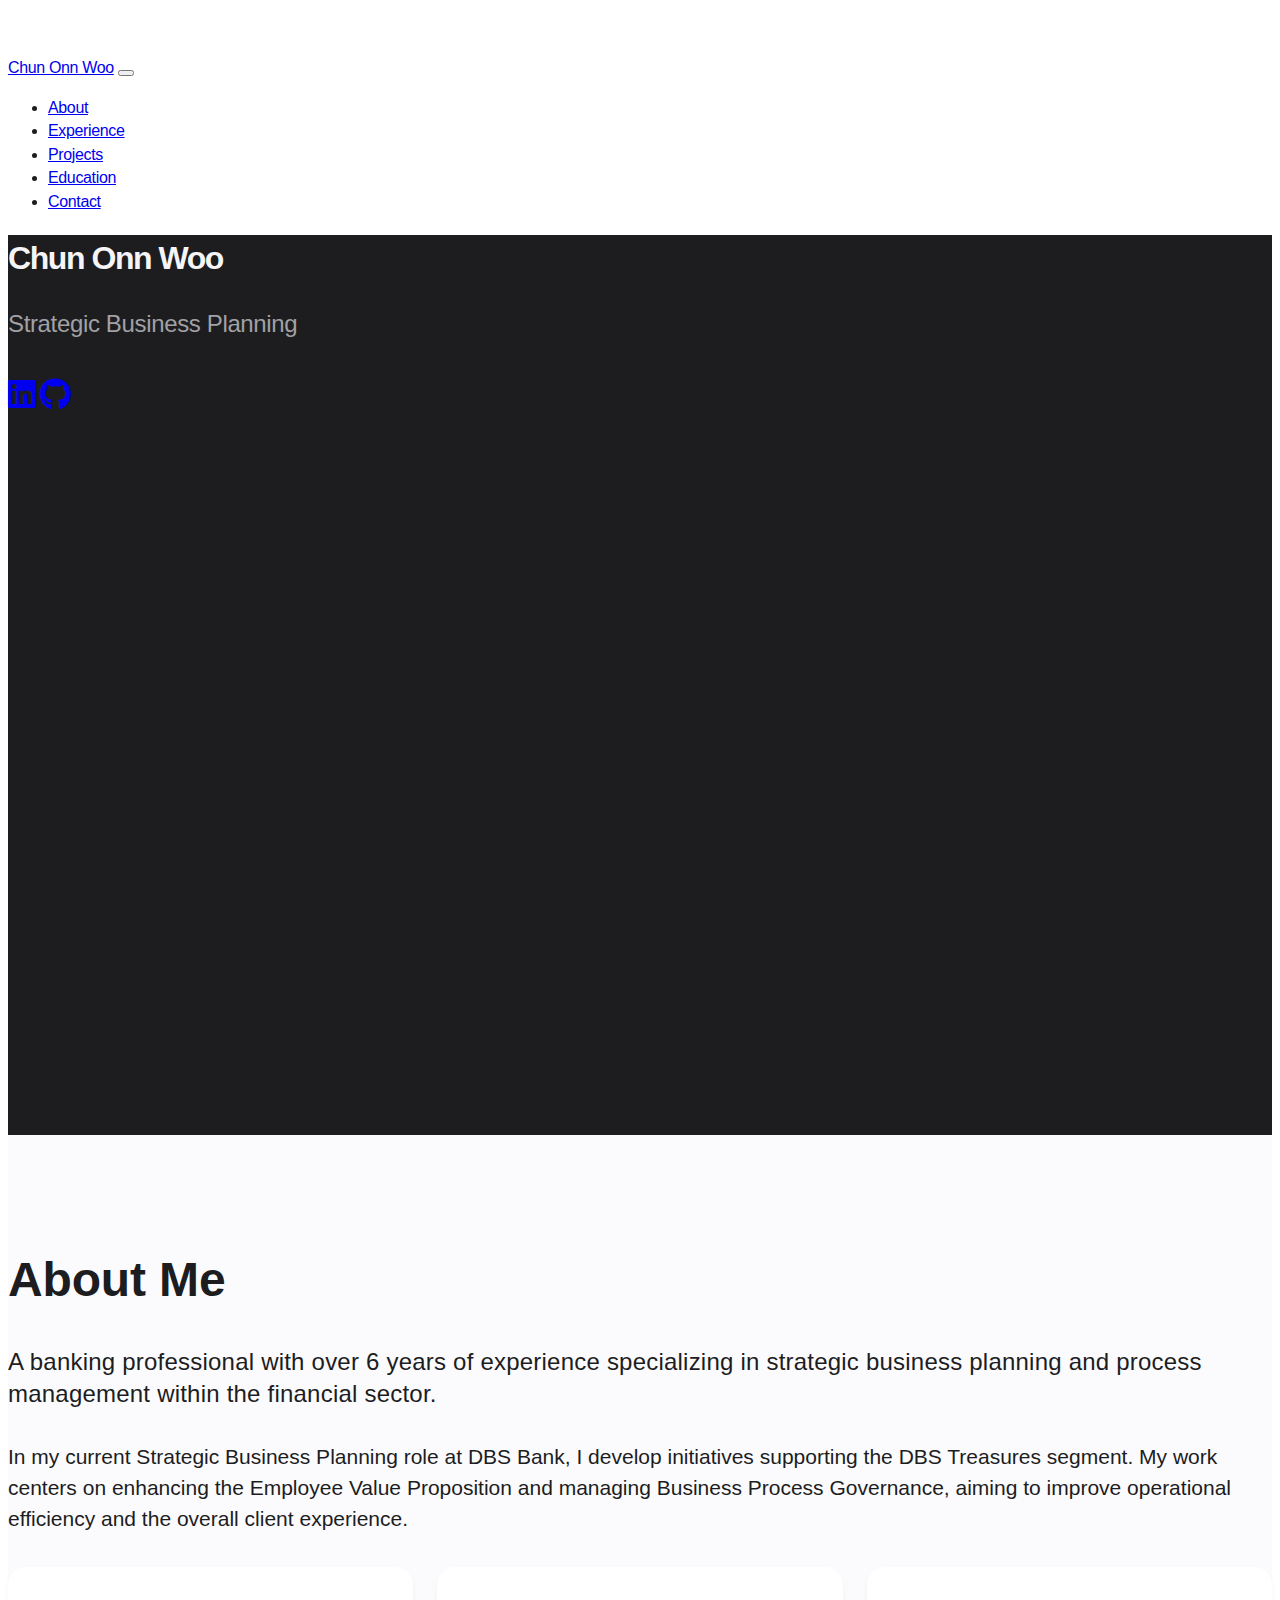
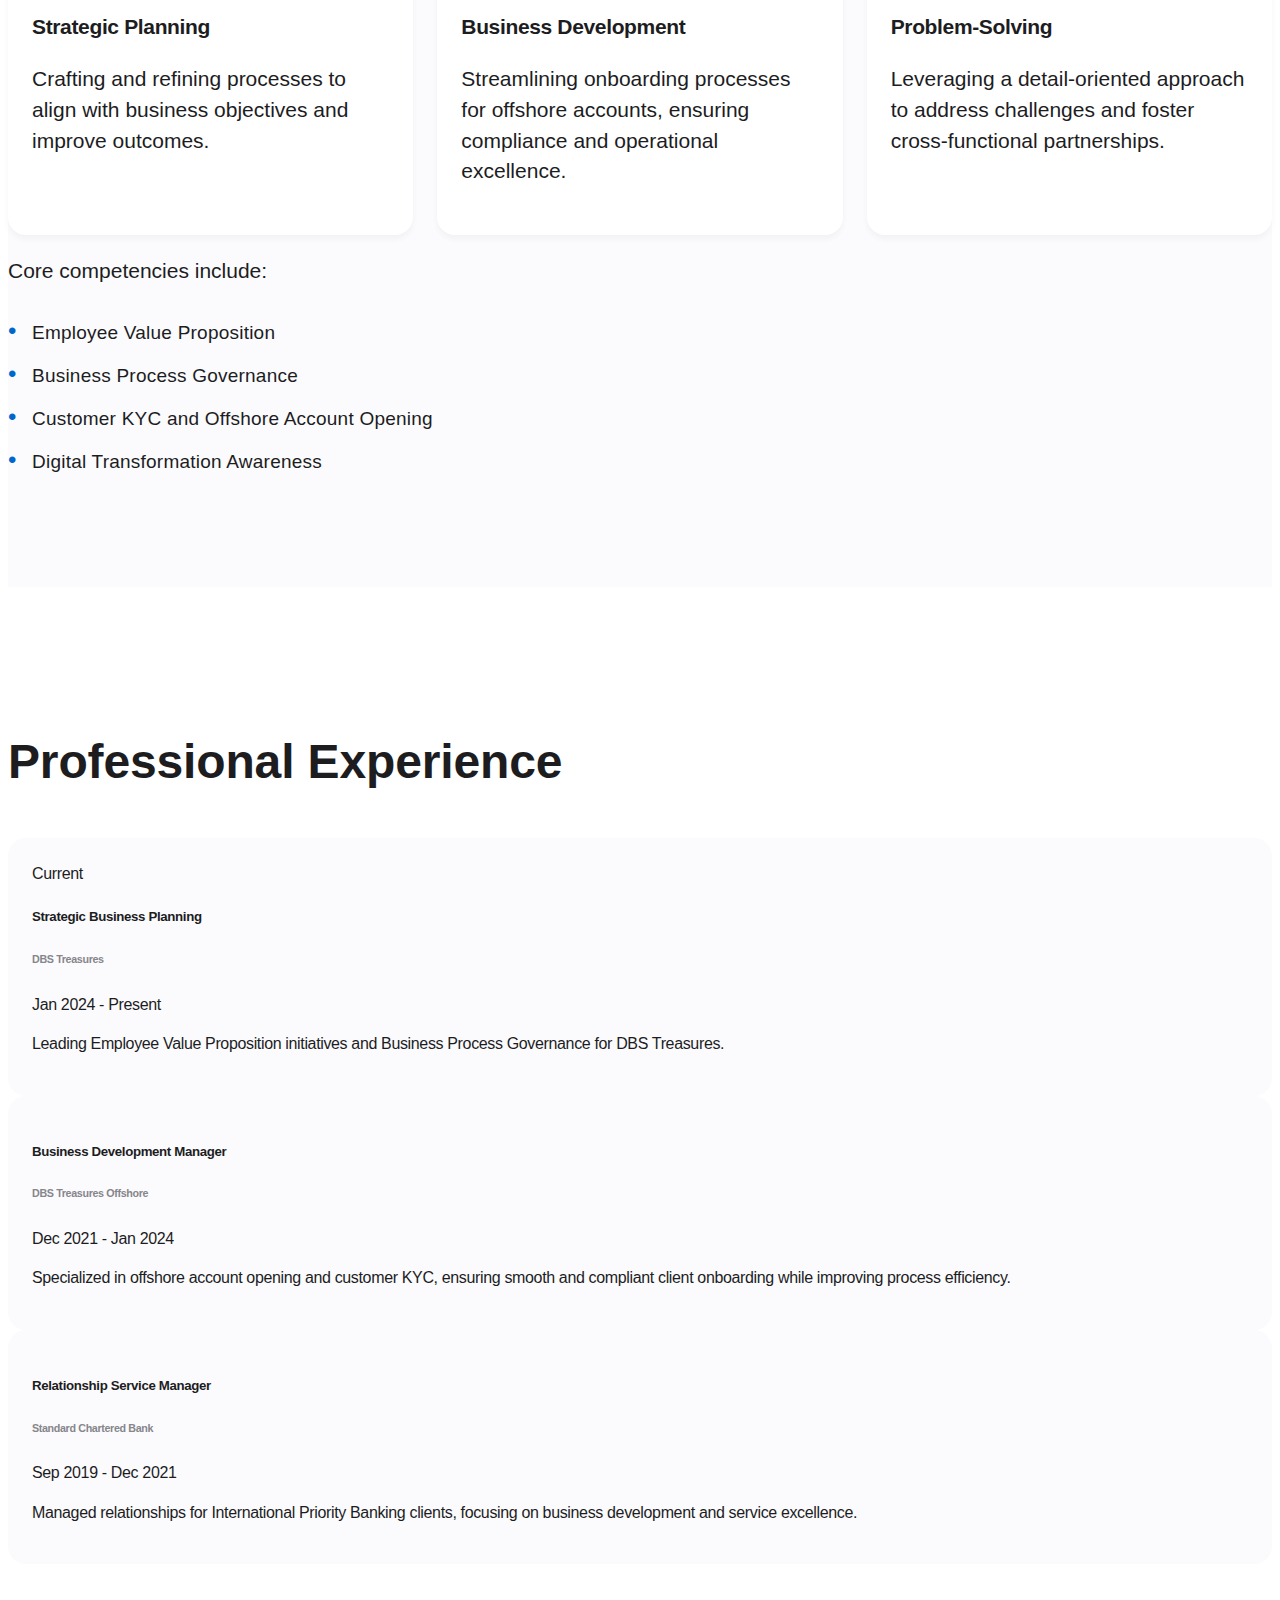
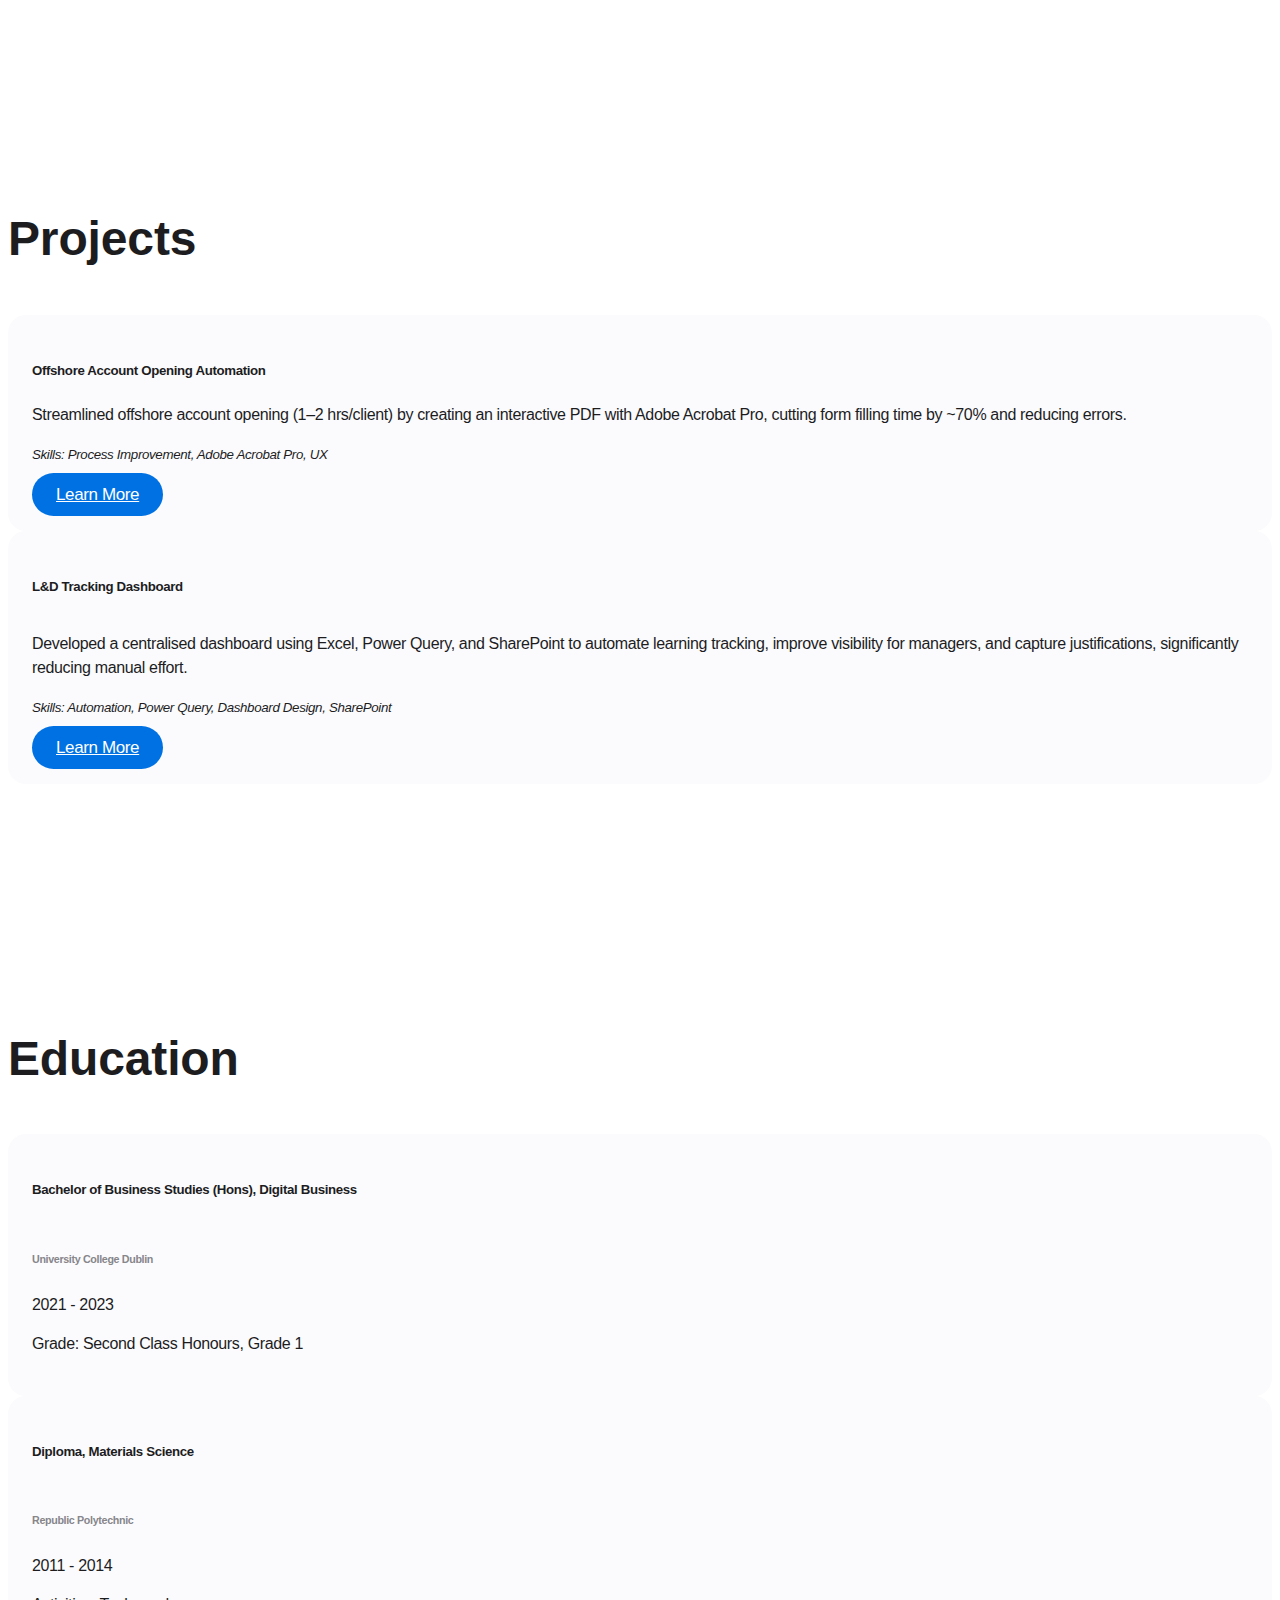
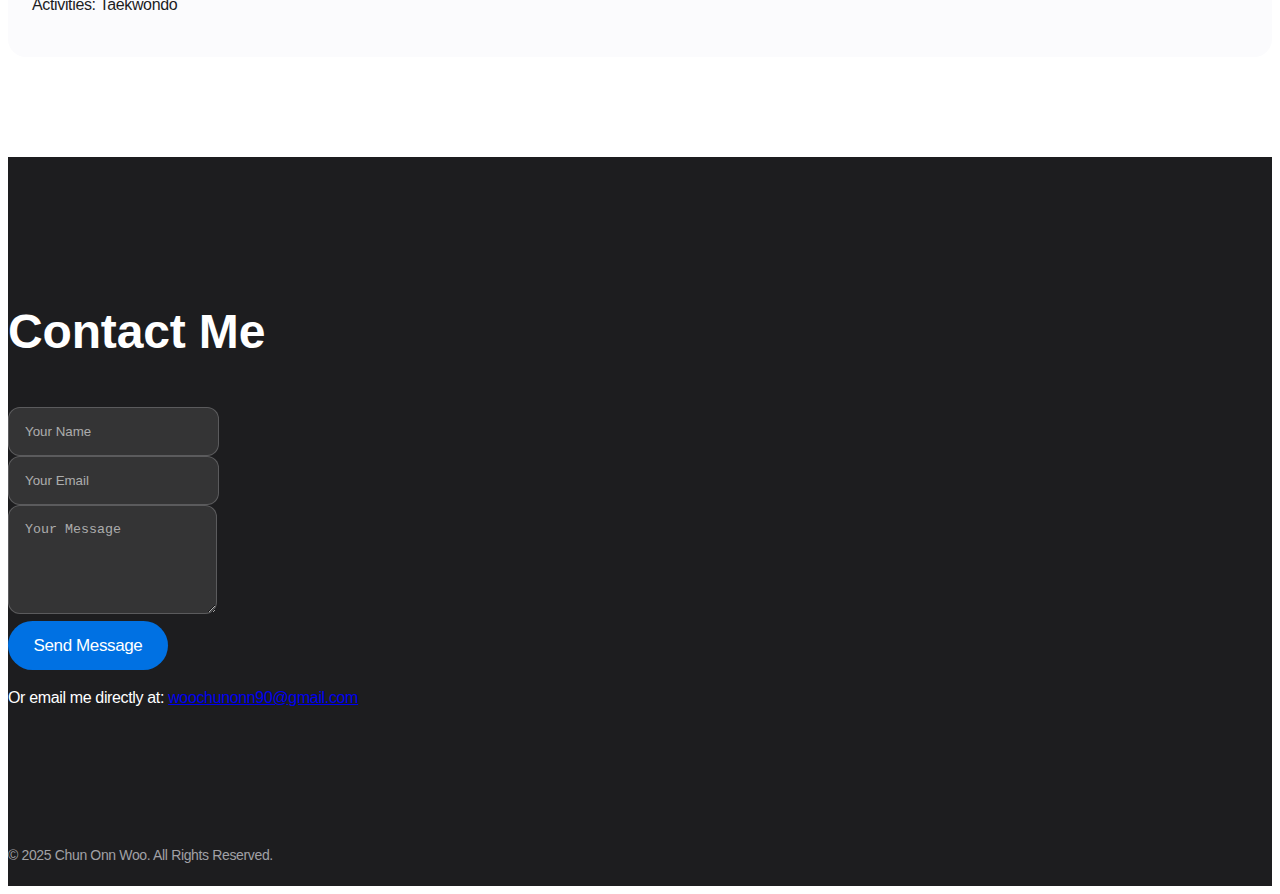
<file: index.html>
<!DOCTYPE html>
<html lang="en">
<head>
    <meta charset="UTF-8">
    <meta name="viewport" content="width=device-width, initial-scale=1.0">
    <meta name="description" content="Personal portfolio website for Chun Onn Woo, a banking professional specializing in strategic business planning and digital business. Explore experience, projects, and contact information.">
    
    <!-- Basic Security Headers -->
    <meta http-equiv="X-Frame-Options" content="DENY">
    <meta http-equiv="X-Content-Type-Options" content="nosniff">
    <meta name="referrer-policy" content="strict-origin-when-cross-origin">
    <meta http-equiv="Strict-Transport-Security" content="max-age=31536000; includeSubDomains">

    <!-- SEO / Social Sharing Meta Tags -->
    <meta property="og:title" content="Chun Onn Woo - Personal Website">
    <meta property="og:description" content="Strategic Business Planning | Digital Business | Banking Professional">
    <meta property="og:image" content="images/profile.webp"> <!-- Update with actual URL later -->
    <meta property="og:url" content="https://your-domain.com"> <!-- Update with actual URL later -->
    <meta property="og:type" content="website">
    <meta name="twitter:card" content="summary_large_image">
    <meta name="twitter:title" content="Chun Onn Woo - Personal Website">
    <meta name="twitter:description" content="Strategic Business Planning | Digital Business | Banking Professional">
    <meta name="twitter:image" content="images/profile.webp"> <!-- Update with actual URL later -->
    
    <title>Chun Onn Woo - Personal Website</title>
    <!-- Bootstrap CSS -->
    <link href="https://cdn.jsdelivr.net/npm/bootstrap@5.3.0/dist/css/bootstrap.min.css" rel="stylesheet" 
          integrity="sha384-9ndCyUaIbzAi2FUVXJi0CjmCapSmO7SnpJef0486qhLnuZ2cdeRhO02iuK6FUUVM" crossorigin="anonymous">
    <!-- Custom CSS -->
    <link href="styles.css" rel="stylesheet">
    <!-- Font Awesome for icons -->
    <link href="https://cdnjs.cloudflare.com/ajax/libs/font-awesome/6.0.0/css/all.min.css" rel="stylesheet" 
          integrity="sha512-9usAa10IRO0HhonpyAIVpjrylPvoDwiPUiKdWk5t3PyolY1cOd4DSE0Ga+ri4AuTroPR5aQvXU9xC6qOPnzFeg==" crossorigin="anonymous" referrerpolicy="no-referrer">
    <!-- AOS CSS (for animations) -->
    <link href="https://unpkg.com/aos@2.3.1/dist/aos.css" rel="stylesheet" 
          integrity="sha384-eFNPQeI4UMSS+y8MhPBKNwI9gxljI0mKeoNjYGh/P5YkMtbPj7i4Z/f+j9QPbk27" crossorigin="anonymous">
</head>
<body>
    <!-- Dummy comment to trigger GitHub Pages refresh -->
    <!-- Navigation -->
    <nav class="navbar navbar-expand-lg navbar-dark bg-dark fixed-top">
        <div class="container">
            <a class="navbar-brand" href="#">Chun Onn Woo</a>
            <button class="navbar-toggler" type="button" data-bs-toggle="collapse" data-bs-target="#navbarNav">
                <span class="navbar-toggler-icon"></span>
            </button>
            <div class="collapse navbar-collapse" id="navbarNav">
                <ul class="navbar-nav ms-auto">
                    <li class="nav-item"><a class="nav-link" href="#about">About</a></li>
                    <li class="nav-item"><a class="nav-link" href="#experience">Experience</a></li>
                    <li class="nav-item"><a class="nav-link" href="#projects">Projects</a></li>
                    <li class="nav-item"><a class="nav-link" href="#education">Education</a></li>
                    <li class="nav-item"><a class="nav-link" href="#contact">Contact</a></li>
                </ul>
            </div>
        </div>
    </nav>

    <!-- Hero Section -->
    <header class="hero text-center d-flex align-items-center">
        <div class="container">
            <h1 class="display-4">Chun Onn Woo</h1>
            <p class="lead" id="dynamic-title">Strategic Business Planning | Digital Business | Banking Professional</p>
            <div class="social-links mt-4">
                <a href="https://www.linkedin.com/in/chunonn-woo/" target="_blank" class="text-white mx-2" aria-label="LinkedIn Profile"><i class="fab fa-linkedin fa-2x"></i></a>
                <a href="https://github.com/rekojni" target="_blank" class="text-white mx-2" aria-label="GitHub Profile"><i class="fab fa-github fa-2x"></i></a>
                <a href="https://x.com/woo_onn" target="_blank" class="text-white mx-2" aria-label="X (Twitter) Profile"><i class="fab fa-x-twitter fa-2x"></i></a>
            </div>
        </div>
    </header>

    <!-- About Section -->
    <section id="about" class="py-5" data-aos="fade-up">
        <div class="container">
            <h2 class="text-center">About Me</h2>
            <div class="row justify-content-center">
                <div class="col-lg-10">
                    <p class="highlight">A banking professional with over 6 years of experience specializing in strategic business planning and process management within the financial sector.</p>
                    
                    <p>In my current Strategic Business Planning role at DBS Bank, I develop initiatives supporting the DBS Treasures segment. My work centers on enhancing the Employee Value Proposition and managing Business Process Governance, aiming to improve operational efficiency and the overall client experience.</p>
                    
                    <div class="expertise-grid">
                        <div class="expertise-item">
                            <h3>Strategic Planning</h3>
                            <p>Crafting and refining processes to align with business objectives and improve outcomes.</p>
                        </div>
                        <div class="expertise-item">
                            <h3>Business Development</h3>
                            <p>Streamlining onboarding processes for offshore accounts, ensuring compliance and operational excellence.</p>
                        </div>
                        <div class="expertise-item">
                            <h3>Problem-Solving</h3>
                            <p>Leveraging a detail-oriented approach to address challenges and foster cross-functional partnerships.</p>
                        </div>
                    </div>

                    <p class="mt-4">Core competencies include:</p>
                    <ul>
                        <li>Employee Value Proposition</li>
                        <li>Business Process Governance</li>
                        <li>Customer KYC and Offshore Account Opening</li>
                        <li>Digital Transformation Awareness</li>
                    </ul>
                </div>
            </div>
        </div>
    </section>

    <!-- Experience Section -->
    <section id="experience" class="bg-light py-5" data-aos="fade-up">
        <div class="container">
            <h2 class="text-center mb-4">Professional Experience</h2>
            <div class="row">
                <!-- Latest: DBS Treasures Strategic Planning (Source Order: 1st, Desktop Order: Last) -->
                <div class="col-md-4 mb-4 order-md-last" data-aos="fade-up" data-aos-delay="300">
                    <div class="card h-100">
                        <div class="card-body position-relative">
                            <span class="badge bg-primary position-absolute top-0 end-0 me-3 mt-3">Current</span>
                            <h5 class="card-title">Strategic Business Planning</h5>
                            <h6 class="card-subtitle mb-2">DBS Treasures</h6>
                            <p class="text-muted">Jan 2024 - Present</p>
                            <p class="card-text">Leading Employee Value Proposition initiatives and Business Process Governance for DBS Treasures.</p>
                        </div>
                    </div>
                </div>
                <!-- Middle: DBS Treasures Offshore (Source Order: 2nd, Desktop Order: 2nd) -->
                <div class="col-md-4 mb-4" data-aos="fade-up" data-aos-delay="200"> <!-- No explicit order needed -->
                    <div class="card h-100">
                        <div class="card-body">
                            <h5 class="card-title">Business Development Manager</h5>
                            <h6 class="card-subtitle mb-2">DBS Treasures Offshore</h6>
                            <p class="text-muted">Dec 2021 - Jan 2024</p>
                            <p class="card-text">Specialized in offshore account opening and customer KYC, ensuring smooth and compliant client onboarding while improving process efficiency.</p>
                        </div>
                    </div>
                </div>
                <!-- Oldest: Standard Chartered (Source Order: 3rd, Desktop Order: First) -->
                <div class="col-md-4 mb-4 order-md-first" data-aos="fade-up" data-aos-delay="100">
                    <div class="card h-100">
                        <div class="card-body">
                            <h5 class="card-title">Relationship Service Manager</h5>
                            <h6 class="card-subtitle mb-2">Standard Chartered Bank</h6>
                            <p class="text-muted">Sep 2019 - Dec 2021</p>
                            <p class="card-text">Managed relationships for International Priority Banking clients, focusing on business development and service excellence.</p>
                        </div>
                    </div>
                </div>
            </div>
        </div>
    </section>

    <!-- Projects Section -->
    <section id="projects" class="py-5" data-aos="fade-up">
        <div class="container">
            <h2 class="text-center mb-4">Projects</h2>
            <div class="row">
                <!-- DBS Form Automation Project Card -->
                <div class="col-md-4 mb-4" data-aos="fade-up" data-aos-delay="100">
                    <div class="card h-100 d-flex flex-column">
                        <div class="card-body d-flex flex-column">
                            <h5 class="card-title">Offshore Account Opening Automation</h5>
                            <p class="card-text flex-grow-1">Streamlined offshore account opening (1–2 hrs/client) by creating an interactive PDF with Adobe Acrobat Pro, cutting form filling time by ~70% and reducing errors.</p>
                            <div class="mt-auto"> 
                                <p class="card-text"><small><em>Skills: Process Improvement, Adobe Acrobat Pro, UX</em></small></p>
                                <a href="dbs-form-project.html" class="btn btn-primary mt-3">Learn More</a>
                            </div>
                        </div>
                    </div>
                </div>
                <!-- Project 2: L&D Dashboard -->
                <div class="col-md-6 col-lg-4 mb-4" data-aos="fade-up" data-aos-delay="100">
                    <div class="card h-100 project-card">
                        <div class="card-body d-flex flex-column">
                            <h5 class="card-title">L&D Tracking Dashboard</h5>
                            <p class="card-text flex-grow-1">Developed a centralised dashboard using Excel, Power Query, and SharePoint to automate learning tracking, improve visibility for managers, and capture justifications, significantly reducing manual effort.</p>
                            <div class="mt-auto"> 
                                <p class="card-text"><small><em>Skills: Automation, Power Query, Dashboard Design, SharePoint</em></small></p>
                                <a href="lnd-dashboard-project.html" class="btn btn-primary mt-3">Learn More</a>
                            </div>
                        </div>
                    </div>
                </div>
                <!-- Add more project cards as needed -->
                <!-- Example Placeholder Card (Optional: Remove or keep as template) -->
                <!-- 
                <div class="col-md-4 mb-4" data-aos="fade-up" data-aos-delay="200">
                    <div class="card h-100">
                        <div class="card-body">
                            <h5 class="card-title">Another Project Name</h5>
                            <p class="card-text">Brief description...</p>
                            <a href="#" class="btn btn-primary">View Project</a>
                        </div>
                    </div>
                </div>
                -->
            </div>
        </div>
    </section>

    <!-- Education Section -->
    <section id="education" class="bg-light py-5" data-aos="fade-up">
        <div class="container">
            <h2 class="text-center mb-4">Education</h2>
            <div class="row">
                 <!-- Latest: UCD (Source Order: 1st, Desktop Order: Last) -->
                 <div class="col-md-6 col-lg-4 mb-4 order-md-last" data-aos="fade-up" data-aos-delay="200">
                    <div class="card h-100">
                        <div class="card-body">
                            <h5 class="card-title">Bachelor of Business Studies (Hons), <span style="white-space: nowrap;">Digital Business</span></h5>
                            <h6 class="card-subtitle mb-2">University College Dublin</h6>
                            <p class="text-muted">2021 - 2023</p>
                            <p class="card-text">Grade: Second Class Honours, Grade 1</p>
                        </div>
                    </div>
                </div>
                <!-- Oldest: Republic Poly (Source Order: 2nd, Desktop Order: First) -->
                <div class="col-md-6 col-lg-4 mb-4 order-md-first" data-aos="fade-up" data-aos-delay="100">
                    <div class="card h-100">
                        <div class="card-body">
                            <h5 class="card-title">Diploma, Materials Science</h5>
                            <h6 class="card-subtitle mb-2">Republic Polytechnic</h6>
                            <p class="text-muted">2011 - 2014</p>
                            <p class="card-text">Activities: Taekwondo</p>
                        </div>
                    </div>
                </div>
            </div>
        </div>
    </section>

    <!-- Contact Section -->
    <section id="contact" class="py-5" data-aos="fade-up">
        <div class="container">
            <h2 class="text-center mb-4">Contact Me</h2>
            <div class="row">
                <div class="col-lg-8 mx-auto">
                    <form id="contactForm" action="https://formspree.io/f/mvgzrnjl" method="POST" accept-charset="UTF-8">
                        <div class="mb-3">
                            <input type="text" name="name" class="form-control" placeholder="Your Name" required>
                        </div>
                        <div class="mb-3">
                            <input type="email" name="_replyto" class="form-control" placeholder="Your Email" required>
                        </div>
                        <div class="mb-3">
                            <textarea name="message" class="form-control" rows="5" placeholder="Your Message" required></textarea>
                        </div>
                        <input type="hidden" name="_subject" value="New contact form submission">
                        <button type="submit" class="btn btn-primary w-100">Send Message</button>
                    </form>
                    <!-- Form Submission Feedback Area -->
                    <div id="form-feedback" class="mt-3"></div> 
                    <p class="text-center mt-3">
                        Or email me directly at: <a href="mailto:woochunonn90@gmail.com" class="text-white">woochunonn90@gmail.com</a>
                    </p>
                </div>
            </div>
        </div>
    </section>

    <!-- Footer -->
    <footer class="bg-dark text-white text-center py-3">
        <div class="container">
            <p>&copy; 2025 Chun Onn Woo. All Rights Reserved.</p>
        </div>
    </footer>

    <!-- Back to Top Button -->
    <button id="back-to-top-btn" title="Go to top"><i class="fas fa-arrow-up"></i></button>

    <!-- Bootstrap JS Bundle -->
    <script src="https://cdn.jsdelivr.net/npm/bootstrap@5.3.0/dist/js/bootstrap.bundle.min.js" 
            integrity="sha384-geWF76RCwLtnZ8qwWowPQNguL3RmwHVBC9FhGdlKrxdiJJigb/j/68SIy3Te4Bkz" crossorigin="anonymous"></script>
    <!-- AOS JS (for animations) -->
    <script src="https://unpkg.com/aos@2.3.1/dist/aos.js" 
            integrity="sha384-wQzoh0L/wY5Ymi/rFh/C3QfYJg7L+LgGq6gZ+4f7O5vG9B5FvB+2E/Sj1P6A+K0G" crossorigin="anonymous"></script>
    <!-- Custom JS -->
    <script src="script.js"></script> 

    <!-- Initialize AOS -->
    <script>
      AOS.init({
        duration: 800, // values from 0 to 3000, with step 50ms
        once: true, // whether animation should happen only once - while scrolling down
      });
    </script>
</body>
</html>
</file>
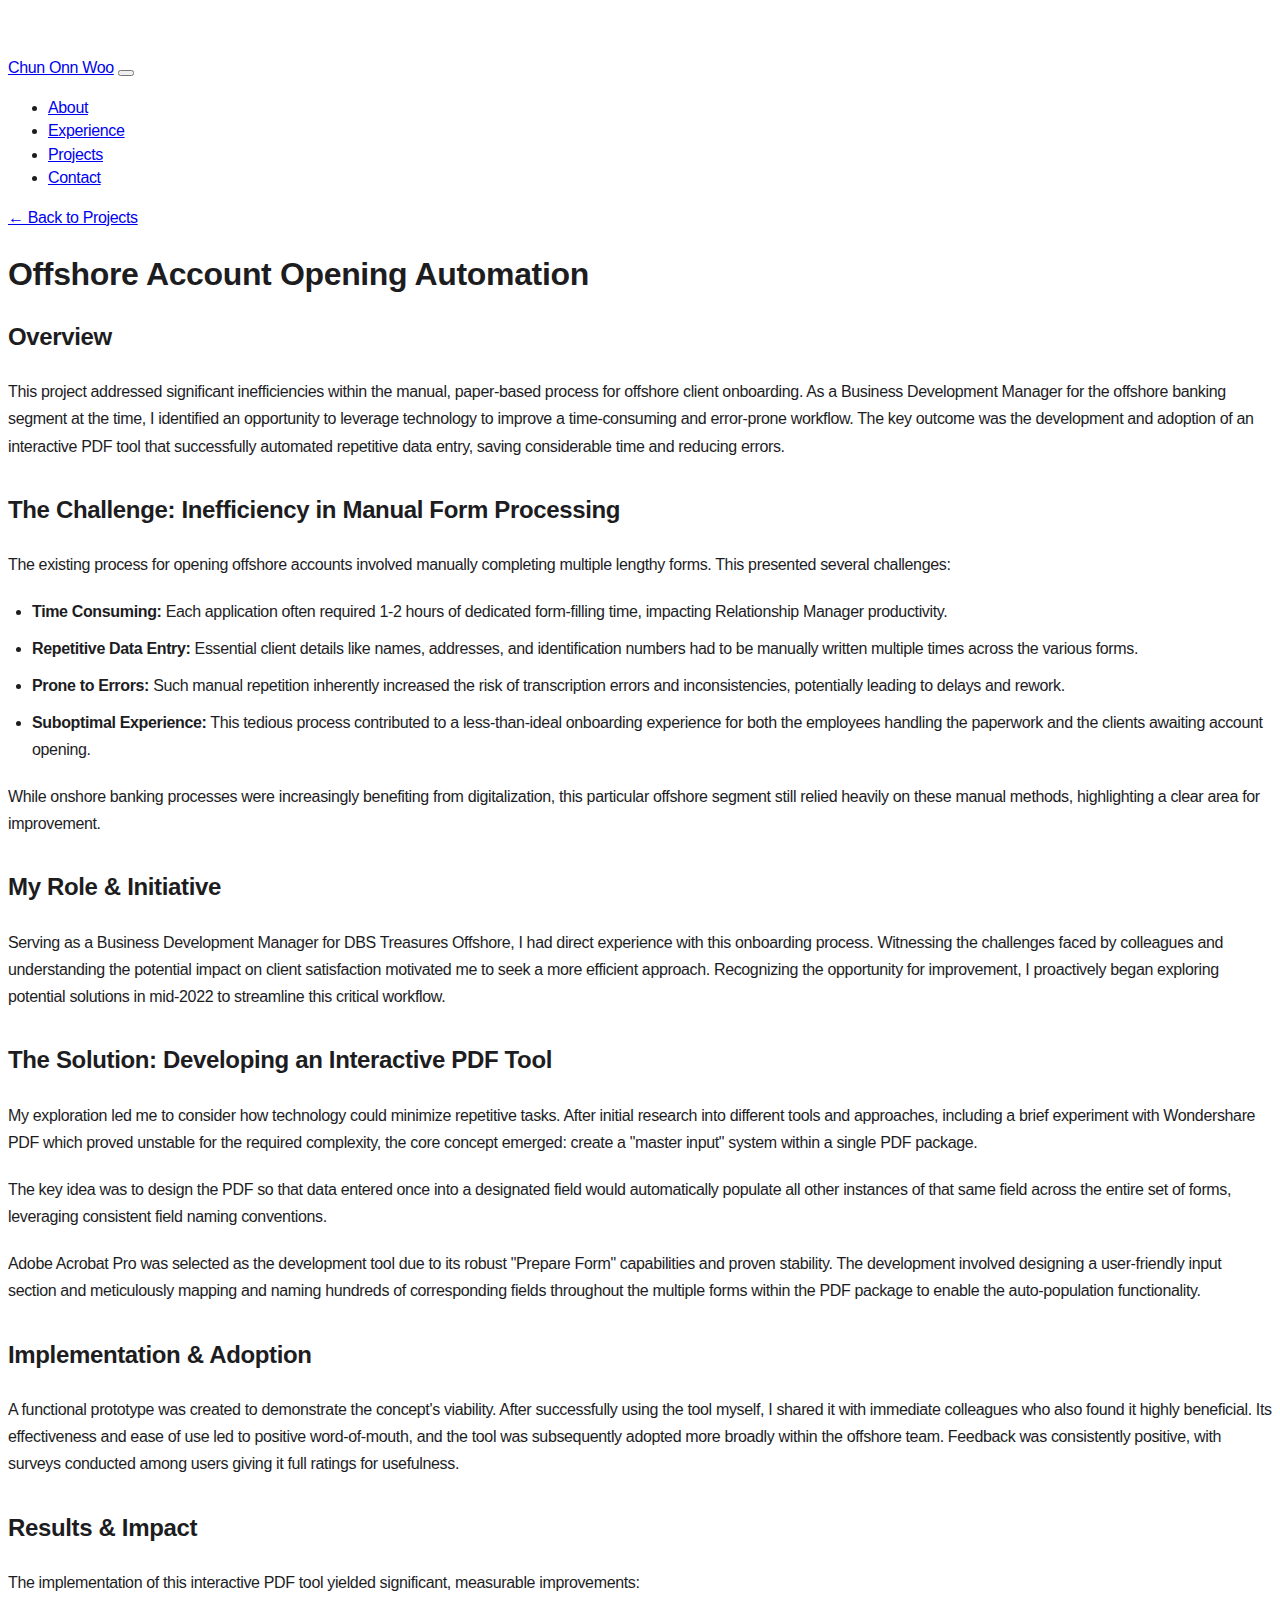
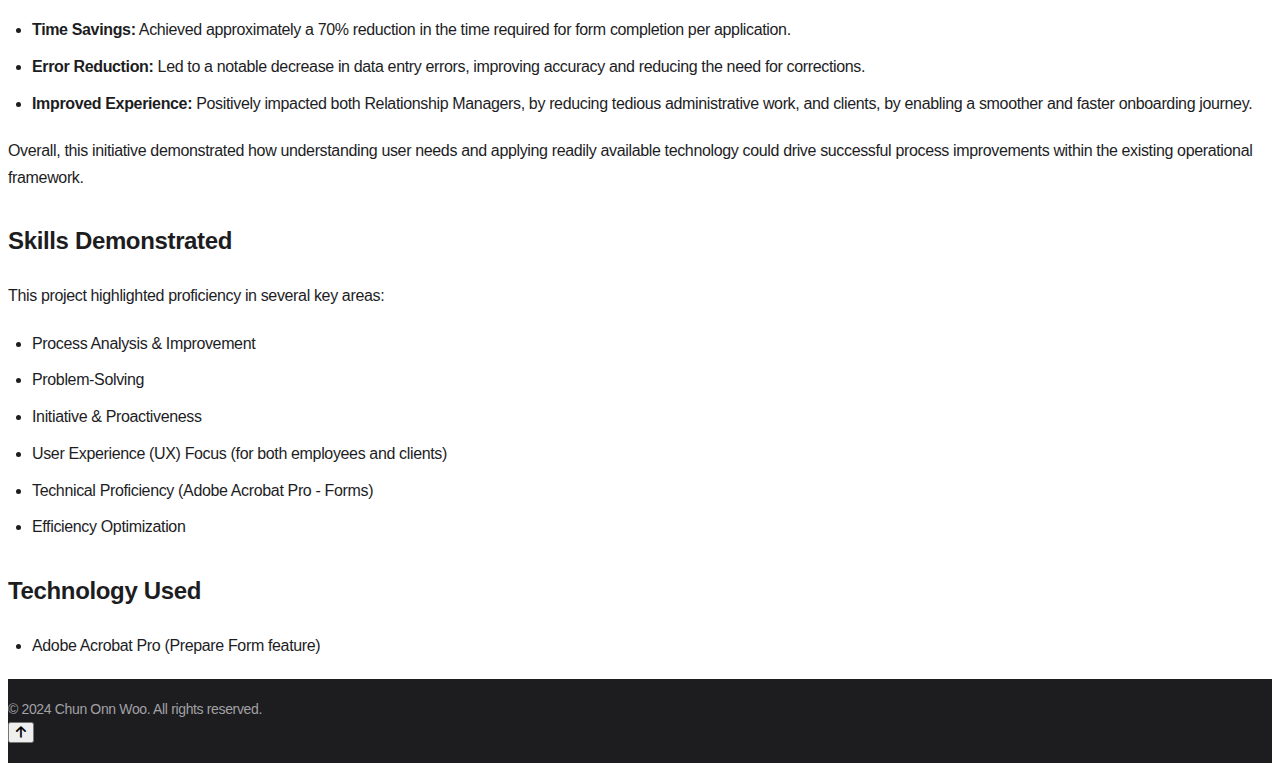
<file: dbs-form-project.html>
<!DOCTYPE html>
<html lang="en">
<head>
    <meta charset="UTF-8">
    <meta name="viewport" content="width=device-width, initial-scale=1.0">
    <meta name="description" content="Details of the Offshore Account Opening Automation project by Chun Onn Woo.">
    
    <!-- Basic Security Headers -->
    <meta http-equiv="X-Frame-Options" content="DENY">
    <meta http-equiv="X-Content-Type-Options" content="nosniff">
    <meta name="referrer-policy" content="strict-origin-when-cross-origin">
    <meta http-equiv="Strict-Transport-Security" content="max-age=31536000; includeSubDomains">

    <!-- SEO / Social Sharing Meta Tags (Update these for project-specific sharing if desired) -->
    <meta property="og:title" content="Project: Offshore Account Opening Automation - Chun Onn Woo">
    <meta property="og:description" content="How Adobe Acrobat Pro was used to automate DBS offshore account opening forms, saving ~70% time.">
    <meta property="og:image" content="images/profile.jpeg"> <!-- Consider a project-specific image -->
    <meta property="og:url" content="https://rekojni.github.io/dbs-form-project.html"> 
    <meta property="og:type" content="article"> 
    <meta name="twitter:card" content="summary_large_image">
    <meta name="twitter:title" content="Project: Offshore Account Opening Automation - Chun Onn Woo">
    <meta name="twitter:description" content="How Adobe Acrobat Pro was used to automate DBS offshore account opening forms, saving ~70% time.">
    <meta name="twitter:image" content="images/profile.jpeg"> <!-- Consider a project-specific image -->
    
    <title>Project: Offshore Account Opening Automation - Chun Onn Woo</title>
    <!-- Bootstrap CSS -->
    <link href="https://cdn.jsdelivr.net/npm/bootstrap@5.3.0/dist/css/bootstrap.min.css" rel="stylesheet" 
          integrity="sha384-9ndCyUaIbzAi2FUVXJi0CjmCapSmO7SnpJef0486qhLnuZ2cdeRhO02iuK6FUUVM" crossorigin="anonymous">
    <!-- Custom CSS -->
    <link href="styles.css" rel="stylesheet">
    <!-- Font Awesome for icons -->
    <link href="https://cdnjs.cloudflare.com/ajax/libs/font-awesome/6.0.0/css/all.min.css" rel="stylesheet" 
          integrity="sha512-9usAa10IRO0HhonpyAIVpjrylPvoDwiPUiKdWk5t3PyolY1cOd4DSE0Ga+ri4AuTroPR5aQvXU9xC6qOPnzFeg==" crossorigin="anonymous" referrerpolicy="no-referrer">
    <!-- AOS CSS (for animations) -->
    <link href="https://unpkg.com/aos@2.3.1/dist/aos.css" rel="stylesheet" 
          integrity="sha384-eFNPQeI4UMSS+y8MhPBKNwI9gxljI0mKeoNjYGh/P5YkMtbPj7i4Z/f+j9QPbk27" crossorigin="anonymous">
</head>
<body>
    <!-- Navigation (Copied from index.html) -->
    <nav class="navbar navbar-expand-lg navbar-dark bg-dark fixed-top">
        <div class="container">
            <a class="navbar-brand" href="index.html">Chun Onn Woo</a> <!-- Link back to home -->
            <button class="navbar-toggler" type="button" data-bs-toggle="collapse" data-bs-target="#navbarNav">
                <span class="navbar-toggler-icon"></span>
            </button>
            <div class="collapse navbar-collapse" id="navbarNav">
                 <ul class="navbar-nav ms-auto">
                    <li class="nav-item"><a class="nav-link" href="index.html#about">About</a></li>
                    <li class="nav-item"><a class="nav-link" href="index.html#experience">Experience</a></li>
                    <li class="nav-item"><a class="nav-link" href="index.html#projects">Projects</a></li>
                    <li class="nav-item"><a class="nav-link" href="index.html#contact">Contact</a></li>
                </ul>
            </div>
        </div>
    </nav>

    <!-- Main Project Content -->
    <main class="container py-5 mt-5"> <!-- Added mt-5 for spacing below fixed nav -->
        <div class="bg-light p-4 p-md-5 rounded-3 shadow-sm"> <!-- Added bg-light and padding/shadow -->
            <div class="mb-4">
                <a href="index.html#projects" class="btn btn-outline-secondary btn-sm">
                    &larr; Back to Projects
                </a>
            </div>

            <h1 class="display-5 fw-bold text-dark mb-4">
                Offshore Account Opening Automation
            </h1>

            <div class="fs-5 text-body-secondary">
                
                <h2>Overview</h2>
                <p>
                    This project addressed significant inefficiencies within the manual, paper-based process for offshore client onboarding. As a Business Development Manager for the offshore banking segment at the time, I identified an opportunity to leverage technology to improve a time-consuming and error-prone workflow. The key outcome was the development and adoption of an interactive PDF tool that successfully automated repetitive data entry, saving considerable time and reducing errors.
                </p>

                <h2 class="mt-5">The Challenge: Inefficiency in Manual Form Processing</h2>
                <p>
                    The existing process for opening offshore accounts involved manually completing multiple lengthy forms. This presented several challenges:
                </p>
                <ul>
                    <li><strong>Time Consuming:</strong> Each application often required 1-2 hours of dedicated form-filling time, impacting Relationship Manager productivity.</li>
                    <li><strong>Repetitive Data Entry:</strong> Essential client details like names, addresses, and identification numbers had to be manually written multiple times across the various forms.</li>
                    <li><strong>Prone to Errors:</strong> Such manual repetition inherently increased the risk of transcription errors and inconsistencies, potentially leading to delays and rework.</li>
                    <li><strong>Suboptimal Experience:</strong> This tedious process contributed to a less-than-ideal onboarding experience for both the employees handling the paperwork and the clients awaiting account opening.</li>
                </ul>
                <p>
                     While onshore banking processes were increasingly benefiting from digitalization, this particular offshore segment still relied heavily on these manual methods, highlighting a clear area for improvement.
                </p>

                <h2 class="mt-5">My Role & Initiative</h2>
                <p>
                    Serving as a Business Development Manager for DBS Treasures Offshore, I had direct experience with this onboarding process. Witnessing the challenges faced by colleagues and understanding the potential impact on client satisfaction motivated me to seek a more efficient approach. Recognizing the opportunity for improvement, I proactively began exploring potential solutions in mid-2022 to streamline this critical workflow.
                </p>

                <h2 class="mt-5">The Solution: Developing an Interactive PDF Tool</h2>
                <p>
                    My exploration led me to consider how technology could minimize repetitive tasks. After initial research into different tools and approaches, including a brief experiment with Wondershare PDF which proved unstable for the required complexity, the core concept emerged: create a "master input" system within a single PDF package.
                </p>
                <p>
                    The key idea was to design the PDF so that data entered once into a designated field would automatically populate all other instances of that same field across the entire set of forms, leveraging consistent field naming conventions.
                </p>
                <p>
                    Adobe Acrobat Pro was selected as the development tool due to its robust "Prepare Form" capabilities and proven stability. The development involved designing a user-friendly input section and meticulously mapping and naming hundreds of corresponding fields throughout the multiple forms within the PDF package to enable the auto-population functionality.
                </p>
                
                <h2 class="mt-5">Implementation & Adoption</h2>
                <p>
                    A functional prototype was created to demonstrate the concept's viability. After successfully using the tool myself, I shared it with immediate colleagues who also found it highly beneficial. Its effectiveness and ease of use led to positive word-of-mouth, and the tool was subsequently adopted more broadly within the offshore team. Feedback was consistently positive, with surveys conducted among users giving it full ratings for usefulness.
                </p>

                <h2 class="mt-5">Results & Impact</h2>
                <p>
                    The implementation of this interactive PDF tool yielded significant, measurable improvements:
                </p>
                <ul>
                    <li><strong>Time Savings:</strong> Achieved approximately a 70% reduction in the time required for form completion per application.</li>
                    <li><strong>Error Reduction:</strong> Led to a notable decrease in data entry errors, improving accuracy and reducing the need for corrections.</li>
                    <li><strong>Improved Experience:</strong> Positively impacted both Relationship Managers, by reducing tedious administrative work, and clients, by enabling a smoother and faster onboarding journey.</li>
                </ul>
                 <p>
                    Overall, this initiative demonstrated how understanding user needs and applying readily available technology could drive successful process improvements within the existing operational framework.
                </p>

                <h2 class="mt-5">Skills Demonstrated</h2>
                 <p>
                    This project highlighted proficiency in several key areas:
                </p>
                <ul>
                    <li>Process Analysis & Improvement</li>
                    <li>Problem-Solving</li>
                    <li>Initiative & Proactiveness</li>
                    <li>User Experience (UX) Focus (for both employees and clients)</li>
                    <li>Technical Proficiency (Adobe Acrobat Pro - Forms)</li>
                    <li>Efficiency Optimization</li>
                </ul>

                <h2 class="mt-5">Technology Used</h2>
                <ul>
                    <li>Adobe Acrobat Pro (Prepare Form feature)</li>
                </ul>

            </div>
        </div>
    </main>

    <!-- Footer (Copied from index.html) -->
    <footer class="bg-dark text-white text-center py-3">
        <div class="container">
            <p>&copy; 2024 Chun Onn Woo. All rights reserved.</p>
            <!-- Back to Top Button -->
            <button onclick="scrollToTop()" id="backToTopBtn" title="Go to top"><i class="fas fa-arrow-up"></i></button>
        </div>
    </footer>

    <!-- Bootstrap Bundle with Popper -->
    <script src="https://cdn.jsdelivr.net/npm/bootstrap@5.3.0/dist/js/bootstrap.bundle.min.js" 
            integrity="sha384-geWF76RCwLtnZ8qwWowPQNguL3RmwHVBC9FhGdlKrxdiJJigb/j/68SIy3Te4Bkz" crossorigin="anonymous"></script>
    <!-- AOS JS (for animations) -->
    <script src="https://unpkg.com/aos@2.3.1/dist/aos.js" 
            integrity="sha384-wQzoh0L/wY5Ymi/rFh/C3QfYJg7L+LgGq6gZ+4f7O5vG9B5FvB+2E/Sj1P6A+K0G" crossorigin="anonymous"></script>
    <!-- Custom JS (Ensure paths are correct if moving files) -->
    <script src="script.js"></script>

    <!-- Back to Top Button HTML -->
    <button id="back-to-top-btn" title="Go to top"><i class="fas fa-arrow-up"></i></button>

    <!-- Back to Top Button JavaScript -->
    <script>
        document.addEventListener('DOMContentLoaded', function() {
            const backToTopButton = document.getElementById('back-to-top-btn');
            const scrollThreshold = 200; // Pixels scrolled before button appears

            if (backToTopButton) {
                window.addEventListener('scroll', () => {
                    if (window.pageYOffset > scrollThreshold || document.documentElement.scrollTop > scrollThreshold) {
                        backToTopButton.classList.add('show');
                    } else {
                        backToTopButton.classList.remove('show');
                    }
                });

                backToTopButton.addEventListener('click', (e) => {
                    e.preventDefault();
                    window.scrollTo({ top: 0, behavior: 'smooth' });
                });
            }
        });
    </script>
</body>
</html>
</file>
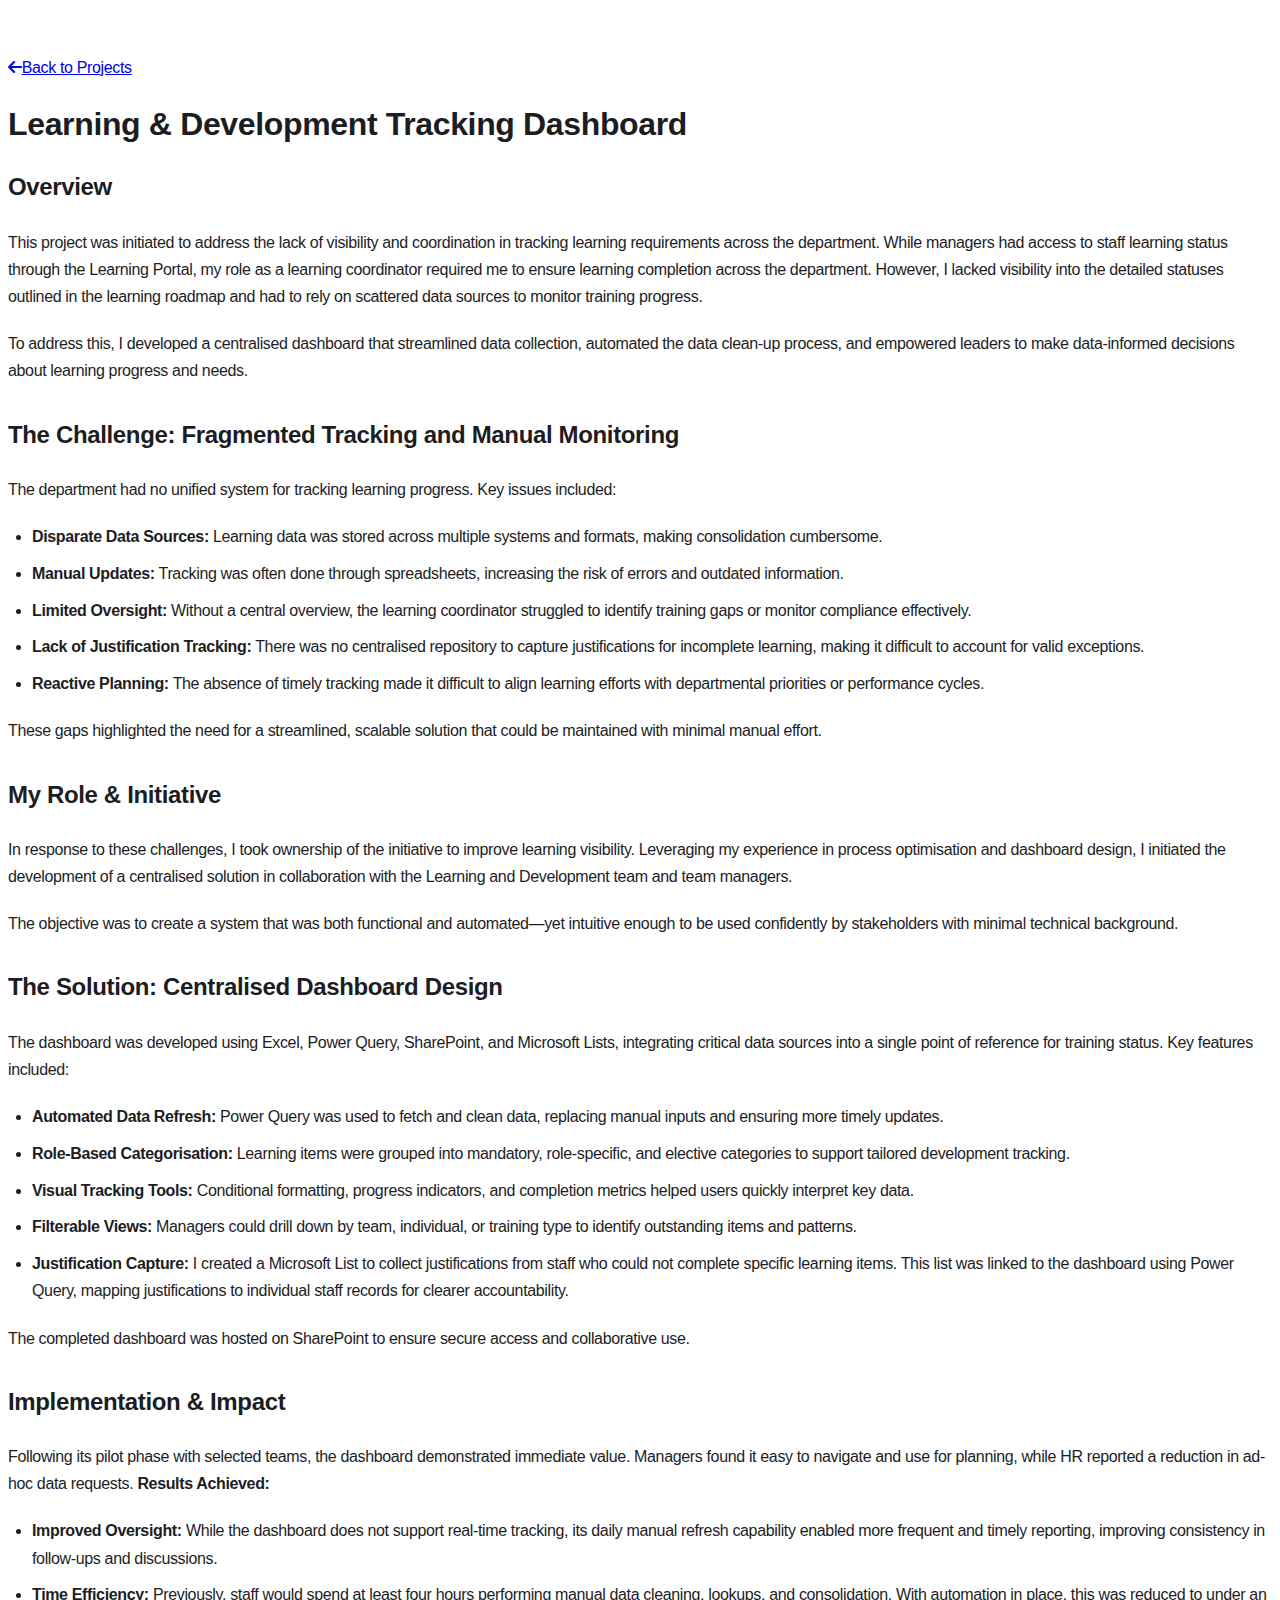
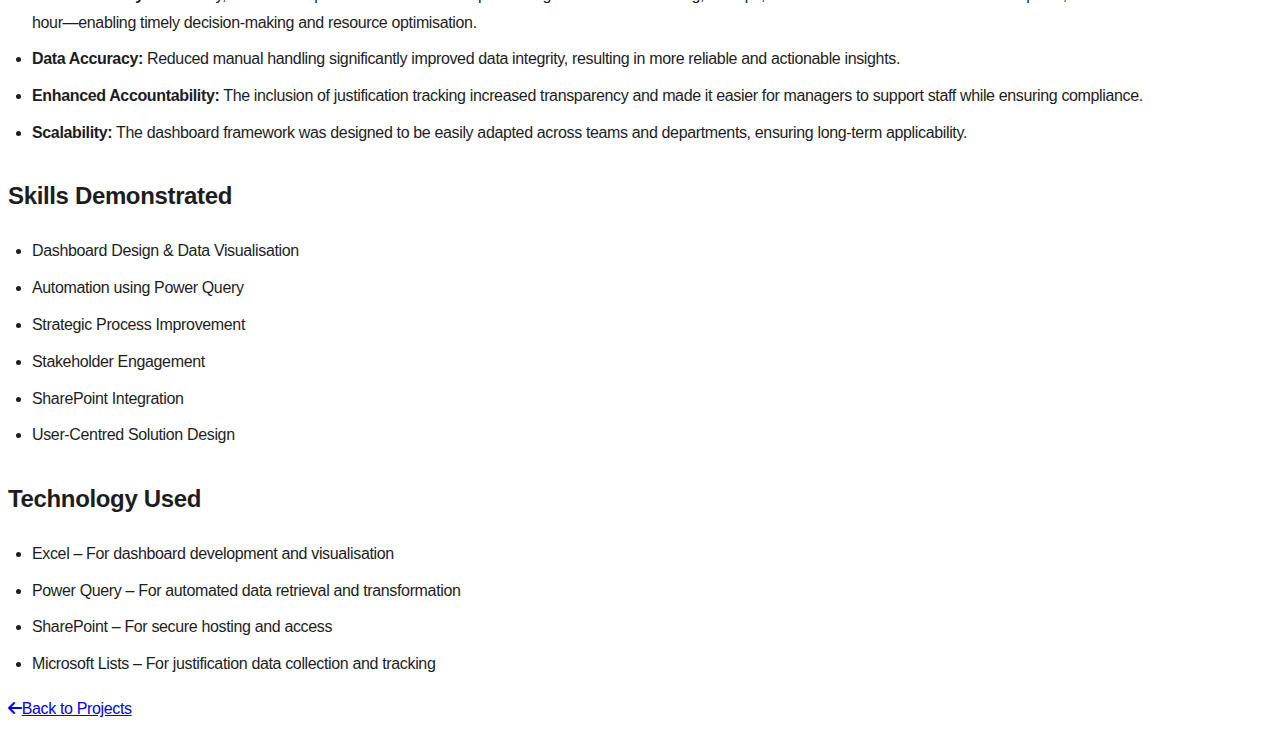
<file: lnd-dashboard-project.html>
<!DOCTYPE html>
<html lang="en">
<head>
    <meta charset="UTF-8">
    <meta name="viewport" content="width=device-width, initial-scale=1.0">
    <meta name="description" content="Project details for the Learning & Development Tracking Dashboard developed by Chun Onn Woo.">
    <meta http-equiv="X-Frame-Options" content="DENY">
    <meta http-equiv="X-Content-Type-Options" content="nosniff">
    <meta name="referrer-policy" content="strict-origin-when-cross-origin">
    <meta http-equiv="Strict-Transport-Security" content="max-age=31536000; includeSubDomains">
    <title>Project: L&D Tracking Dashboard - Chun Onn Woo</title>
    <!-- Bootstrap CSS -->
    <link href="https://cdn.jsdelivr.net/npm/bootstrap@5.3.0/dist/css/bootstrap.min.css" rel="stylesheet" 
          integrity="sha384-9ndCyUaIbzAi2FUVXJi0CjmCapSmO7SnpJef0486qhLnuZ2cdeRhO02iuK6FUUVM" crossorigin="anonymous">
    <!-- Custom CSS -->
    <link href="styles.css" rel="stylesheet">
    <!-- Font Awesome for icons -->
    <link href="https://cdnjs.cloudflare.com/ajax/libs/font-awesome/6.0.0/css/all.min.css" rel="stylesheet" 
          integrity="sha512-9usAa10IRO0HhonpyAIVpjrylPvoDwiPUiKdWk5t3PyolY1cOd4DSE0Ga+ri4AuTroPR5aQvXU9xC6qOPnzFeg==" crossorigin="anonymous" referrerpolicy="no-referrer">
</head>
<body>

    <!-- Main Content -->
    <main class="container py-5 mt-5"> 
        <div class="row justify-content-center">
            <div class="col-lg-10">
                
                <!-- Back to Projects Link -->
                <div class="mb-4">
                    <a href="index.html#projects" class="btn btn-outline-secondary"><i class="fas fa-arrow-left me-2"></i>Back to Projects</a>
                </div>

                <!-- Content Wrapper matching dbs-form-project.html -->
                <div class="bg-light p-4 p-md-5 rounded-3 shadow-sm"> 

                <h1 class="display-5 fw-bold text-dark mb-4">Learning & Development Tracking Dashboard</h1>

                <div class="fs-5 text-body-secondary"> 

                <h2>Overview</h2>
                <p>This project was initiated to address the lack of visibility and coordination in tracking learning requirements across the department. While managers had access to staff learning status through the Learning Portal, my role as a learning coordinator required me to ensure learning completion across the department. However, I lacked visibility into the detailed statuses outlined in the learning roadmap and had to rely on scattered data sources to monitor training progress.</p>
                <p>To address this, I developed a centralised dashboard that streamlined data collection, automated the data clean-up process, and empowered leaders to make data-informed decisions about learning progress and needs.</p>

                <h2 class="mt-5">The Challenge: Fragmented Tracking and Manual Monitoring</h2>
                <p>The department had no unified system for tracking learning progress. Key issues included:</p>
                <ul>
                    <li><strong>Disparate Data Sources:</strong> Learning data was stored across multiple systems and formats, making consolidation cumbersome.</li>
                    <li><strong>Manual Updates:</strong> Tracking was often done through spreadsheets, increasing the risk of errors and outdated information.</li>
                    <li><strong>Limited Oversight:</strong> Without a central overview, the learning coordinator struggled to identify training gaps or monitor compliance effectively.</li>
                    <li><strong>Lack of Justification Tracking:</strong> There was no centralised repository to capture justifications for incomplete learning, making it difficult to account for valid exceptions.</li>
                    <li><strong>Reactive Planning:</strong> The absence of timely tracking made it difficult to align learning efforts with departmental priorities or performance cycles.</li>
                </ul>
                <p>These gaps highlighted the need for a streamlined, scalable solution that could be maintained with minimal manual effort.</p>

                <h2 class="mt-5">My Role & Initiative</h2>
                <p>In response to these challenges, I took ownership of the initiative to improve learning visibility. Leveraging my experience in process optimisation and dashboard design, I initiated the development of a centralised solution in collaboration with the Learning and Development team and team managers.</p>
                <p>The objective was to create a system that was both functional and automated—yet intuitive enough to be used confidently by stakeholders with minimal technical background.</p>

                <h2 class="mt-5">The Solution: Centralised Dashboard Design</h2>
                <p>The dashboard was developed using Excel, Power Query, SharePoint, and Microsoft Lists, integrating critical data sources into a single point of reference for training status. Key features included:</p>
                <ul>
                    <li><strong>Automated Data Refresh:</strong> Power Query was used to fetch and clean data, replacing manual inputs and ensuring more timely updates.</li>
                    <li><strong>Role-Based Categorisation:</strong> Learning items were grouped into mandatory, role-specific, and elective categories to support tailored development tracking.</li>
                    <li><strong>Visual Tracking Tools:</strong> Conditional formatting, progress indicators, and completion metrics helped users quickly interpret key data.</li>
                    <li><strong>Filterable Views:</strong> Managers could drill down by team, individual, or training type to identify outstanding items and patterns.</li>
                    <li><strong>Justification Capture:</strong> I created a Microsoft List to collect justifications from staff who could not complete specific learning items. This list was linked to the dashboard using Power Query, mapping justifications to individual staff records for clearer accountability.</li>
                </ul>
                <p>The completed dashboard was hosted on SharePoint to ensure secure access and collaborative use.</p>

                <h2 class="mt-5">Implementation & Impact</h2>
                <p>Following its pilot phase with selected teams, the dashboard demonstrated immediate value. Managers found it easy to navigate and use for planning, while HR reported a reduction in ad-hoc data requests. <strong>Results Achieved:</strong></p>
                <ul>
                    <li><strong>Improved Oversight:</strong> While the dashboard does not support real-time tracking, its daily manual refresh capability enabled more frequent and timely reporting, improving consistency in follow-ups and discussions.</li>
                    <li><strong>Time Efficiency:</strong> Previously, staff would spend at least four hours performing manual data cleaning, lookups, and consolidation. With automation in place, this was reduced to under an hour—enabling timely decision-making and resource optimisation.</li>
                    <li><strong>Data Accuracy:</strong> Reduced manual handling significantly improved data integrity, resulting in more reliable and actionable insights.</li>
                    <li><strong>Enhanced Accountability:</strong> The inclusion of justification tracking increased transparency and made it easier for managers to support staff while ensuring compliance.</li>
                    <li><strong>Scalability:</strong> The dashboard framework was designed to be easily adapted across teams and departments, ensuring long-term applicability.</li>
                </ul>

                <h2 class="mt-5">Skills Demonstrated</h2>
                <ul>
                    <li>Dashboard Design & Data Visualisation</li>
                    <li>Automation using Power Query</li>
                    <li>Strategic Process Improvement</li>
                    <li>Stakeholder Engagement</li>
                    <li>SharePoint Integration</li>
                    <li>User-Centred Solution Design</li>
                </ul>

                <h2 class="mt-5">Technology Used</h2>
                <ul>
                    <li>Excel – For dashboard development and visualisation</li>
                    <li>Power Query – For automated data retrieval and transformation</li>
                    <li>SharePoint – For secure hosting and access</li>
                    <li>Microsoft Lists – For justification data collection and tracking</li>
                </ul>

                </div> 

                </div> 

                <!-- Back to Projects Link (Bottom) -->
                <div class="mt-5 text-center">
                    <a href="index.html#projects" class="btn btn-outline-secondary"><i class="fas fa-arrow-left me-2"></i>Back to Projects</a>
                </div>

            </div>
        </div>
    </main> 

    <!-- Bootstrap JS Bundle -->
    <script src="https://cdn.jsdelivr.net/npm/bootstrap@5.3.0/dist/js/bootstrap.bundle.min.js" 
            integrity="sha384-geWF76RCwLtnZ8qwWowPQNguL3RmwHVBC9FhGdlKrxdiJJigb/j/68SIy3Te4Bkz" crossorigin="anonymous"></script>
    <!-- Custom JS -->
    <script src="script.js"></script>

    <!-- Back to Top Button HTML -->
    <button id="back-to-top-btn" title="Go to top"><i class="fas fa-arrow-up"></i></button>

    <!-- Back to Top Button JavaScript -->
    <script>
        document.addEventListener('DOMContentLoaded', function() {
            const backToTopButton = document.getElementById('back-to-top-btn');
            const scrollThreshold = 200; // Pixels scrolled before button appears

            if (backToTopButton) {
                window.addEventListener('scroll', () => {
                    if (window.pageYOffset > scrollThreshold || document.documentElement.scrollTop > scrollThreshold) {
                        backToTopButton.classList.add('show');
                    } else {
                        backToTopButton.classList.remove('show');
                    }
                });

                backToTopButton.addEventListener('click', (e) => {
                    e.preventDefault();
                    window.scrollTo({ top: 0, behavior: 'smooth' });
                });
            }
        });
    </script>

</body>
</html>
</file>
<file: styles.css>
/* Global Styles */
body {
    font-family: -apple-system, BlinkMacSystemFont, 'SF Pro Text', 'Helvetica Neue', sans-serif;
    line-height: 1.47059;
    letter-spacing: -0.022em;
    margin-top: 56px; /* Adjust if navbar height changes */
    color: #1d1d1f;
    background-color: #ffffff;
}

/* Hero Section */
.hero {
    background: #1d1d1f; /* Changed to dark background */
    height: 100vh;
    position: relative;
    color: #f5f5f7; /* Changed default text color to light */
}

.hero::before {
    display: none;
}

.hero .container {
    position: relative;
    z-index: 2;
}

.hero h1 {
    font-weight: 600;
    color: #f5f5f7; /* Changed H1 color to light */
    letter-spacing: -0.045em;
}

.hero .lead {
    font-size: 1.5rem;
    color: #a1a1a6; /* Changed lead color to a slightly dimmer light grey */
    min-height: 2em; /* Prevent collapse during text deletion */
    /* Optional: Adjust margin if needed to maintain spacing */
    /* margin-bottom: 1rem; */ 
}

/* Sections */
section {
    padding: 100px 0;
}

section h2 {
    font-size: 48px;
    font-weight: 600;
    letter-spacing: -0.003em;
    color: #1d1d1f;
    margin-bottom: 40px;
}

/* Cards */
.card {
    border-radius: 18px;
    border: none;
    background: #fbfbfd;
    padding: 24px;
    transition: transform 0.3s ease, box-shadow 0.3s ease;
}

.card:hover {
    transform: translateY(-5px);
    box-shadow: 0 20px 40px rgba(0, 0, 0, 0.08);
}

.card-title {
    font-weight: 600;
    color: #1d1d1f;
}

.card-subtitle {
    color: #86868b;
}

/* Social Links */
.social-links a {
    transition: transform 0.3s ease, color 0.3s ease;
}

.social-links a:hover {
    transform: scale(1.1);
    color: #ffffff; /* Make slightly brighter on hover */
}

/* About Section */
#about {
    background: #fbfbfd;
    padding: 80px 0;
}

#about h2 {
    font-size: 48px;
    font-weight: 600;
    letter-spacing: -0.003em;
    line-height: 1.08365;
    margin-bottom: 40px;
    color: #1d1d1f;
}

#about p {
    font-size: 21px;
    line-height: 1.47059;
    letter-spacing: 0;
    color: #1d1d1f;
    margin-bottom: 24px;
}

#about .highlight {
    font-size: 24px;
    line-height: 1.33341;
    font-weight: 500;
    letter-spacing: .009em;
    margin-bottom: 32px;
    color: #1d1d1f;
}

#about ul {
    list-style: none;
    padding: 0;
    margin: 32px 0;
}

#about ul li {
    font-size: 19px;
    line-height: 1.4211;
    letter-spacing: .012em;
    margin-bottom: 16px;
    color: #1d1d1f;
    padding-left: 24px;
    position: relative;
}

#about ul li:before {
    content: "•";
    color: #06c;
    position: absolute;
    left: 0;
    font-size: 24px;
    line-height: 1;
}

/* Skills and expertise section */
.expertise-grid {
    display: grid;
    grid-template-columns: repeat(auto-fit, minmax(250px, 1fr));
    gap: 24px;
    margin-top: 32px;
}

.expertise-item {
    background: #fff;
    border-radius: 18px;
    padding: 24px;
    box-shadow: 0 4px 6px rgba(0, 0, 0, 0.04);
    transition: all 0.3s ease;
}

.expertise-item:hover {
    transform: translateY(-4px);
    box-shadow: 0 8px 12px rgba(0, 0, 0, 0.08);
}

.expertise-item h3 {
    font-size: 21px;
    font-weight: 600;
    margin-bottom: 16px;
    color: #1d1d1f;
}

.expertise-item p {
    font-size: 17px;
    line-height: 1.47059;
    color: #86868b;
}

/* Contact Section */
#contact {
    background: #1d1d1f;
    color: #ffffff;
}

#contact h2 {
    color: #ffffff;
}

#contact form input,
#contact form textarea {
    background-color: rgba(255, 255, 255, 0.1);
    border: 1px solid rgba(255, 255, 255, 0.2);
    border-radius: 12px;
    color: #ffffff;
    padding: 16px;
    transition: all 0.3s ease;
}

#contact form input::placeholder,
#contact form textarea::placeholder {
    color: rgba(255, 255, 255, 0.6);
}

#contact form input:focus,
#contact form textarea:focus {
    background-color: rgba(255, 255, 255, 0.15);
    border-color: #0071e3;
    box-shadow: 0 0 0 4px rgba(0, 113, 227, 0.2);
}

.btn-primary {
    background-color: #0071e3;
    border: none;
    border-radius: 980px;
    padding: 12px 24px;
    font-size: 17px;
    line-height: 1.47059;
    letter-spacing: -0.022em;
    min-width: 160px;
    transition: all 0.3s ease;
    color: #ffffff;
}

.btn-primary:hover {
    background-color: #0077ED;
    transform: scale(1.02);
}

/* Responsive Typography */
@media (max-width: 768px) {
    .hero h1 {
        font-size: 40px;
    }
    
    .hero .lead {
        font-size: 20px;
    }
    
    section h2 {
        font-size: 32px;
    }
}

/* Project Detail Page Spacing */
main .bg-light h2 {
    margin-top: 2rem; /* Add space above headings */
    margin-bottom: 1.5rem; /* Increase space below headings */
}

main .bg-light p {
    margin-bottom: 1.25rem; /* Increase space below paragraphs */
    line-height: 1.7;    /* Increase line spacing within paragraphs */
}

main .bg-light ul {
    margin-bottom: 1.25rem; /* Add space below unordered lists */
    padding-left: 1.5rem; /* Adjust default list padding if needed */
}

main .bg-light ul li {
    margin-bottom: 0.6rem; /* Add space between list items */
    line-height: 1.7;    /* Increase line spacing within list items */
}

/* Adjust spacing for the first heading if needed */
main .bg-light h1 + div > h2:first-of-type {
    margin-top: 1rem; 
}

/* Reduce bottom margin for last element in the container */
main .bg-light > *:last-child {
    margin-bottom: 0;
}

/* Responsive adjustments if needed */
@media (max-width: 768px) {
    main .bg-light h2 {
        margin-top: 1.5rem;
        margin-bottom: 1rem;
    }
    main .bg-light p,
    main .bg-light ul {
        margin-bottom: 1rem;
    }
    main .bg-light ul li {
        margin-bottom: 0.5rem;
    }
}

/* Education Card Title Alignment */
section#education .card-title {
    min-height: 3.5em; /* Adjust value as needed for consistent title height */
}

/* Project Cards Alignment Fix */
.project-card .card-title {
    min-height: 2.5em; /* Ensure space for ~2 lines of title text */
}

.project-card .card-body p.mt-2 { /* Target the paragraph containing skills */
    margin-bottom: 1rem; /* Ensure consistent bottom margin before button, adjust if needed */
}

/* Footer */
footer {
    background-color: #1d1d1f;
    color: #a1a1a6;
    padding: 20px 0;
}

footer p {
    margin: 0;
    font-size: 14px;
}

/* Back to Top Button */
#back-to-top-btn {
    position: fixed;
    bottom: 30px;
    right: 30px;
    display: none; /* Hidden by default */
    width: 50px;
    height: 50px;
    background-color: rgba(0, 0, 0, 0.7); /* Semi-transparent dark background */
    color: #fff;
    border: none;
    border-radius: 50%;
    /* Use Flexbox for robust centering */
    display: flex;
    align-items: center; /* Vertical center */
    justify-content: center; /* Horizontal center */
    font-size: 24px; /* Adjust icon size */
    cursor: pointer;
    z-index: 1000;
    transition: opacity 0.3s ease-in-out, visibility 0.3s ease-in-out;
    opacity: 0;
    visibility: hidden;
}

#back-to-top-btn.show {
    display: flex; /* Show the button AND maintain flex properties */
    opacity: 1;
    visibility: visible;
}

#back-to-top-btn:hover {
    background-color: rgba(0, 0, 0, 0.9); /* Darken on hover */
}

/* Form Feedback Styles */
#form-feedback .alert {
    border-radius: 8px;
    padding: 10px 15px;
    font-size: 1rem;
}
</file>
